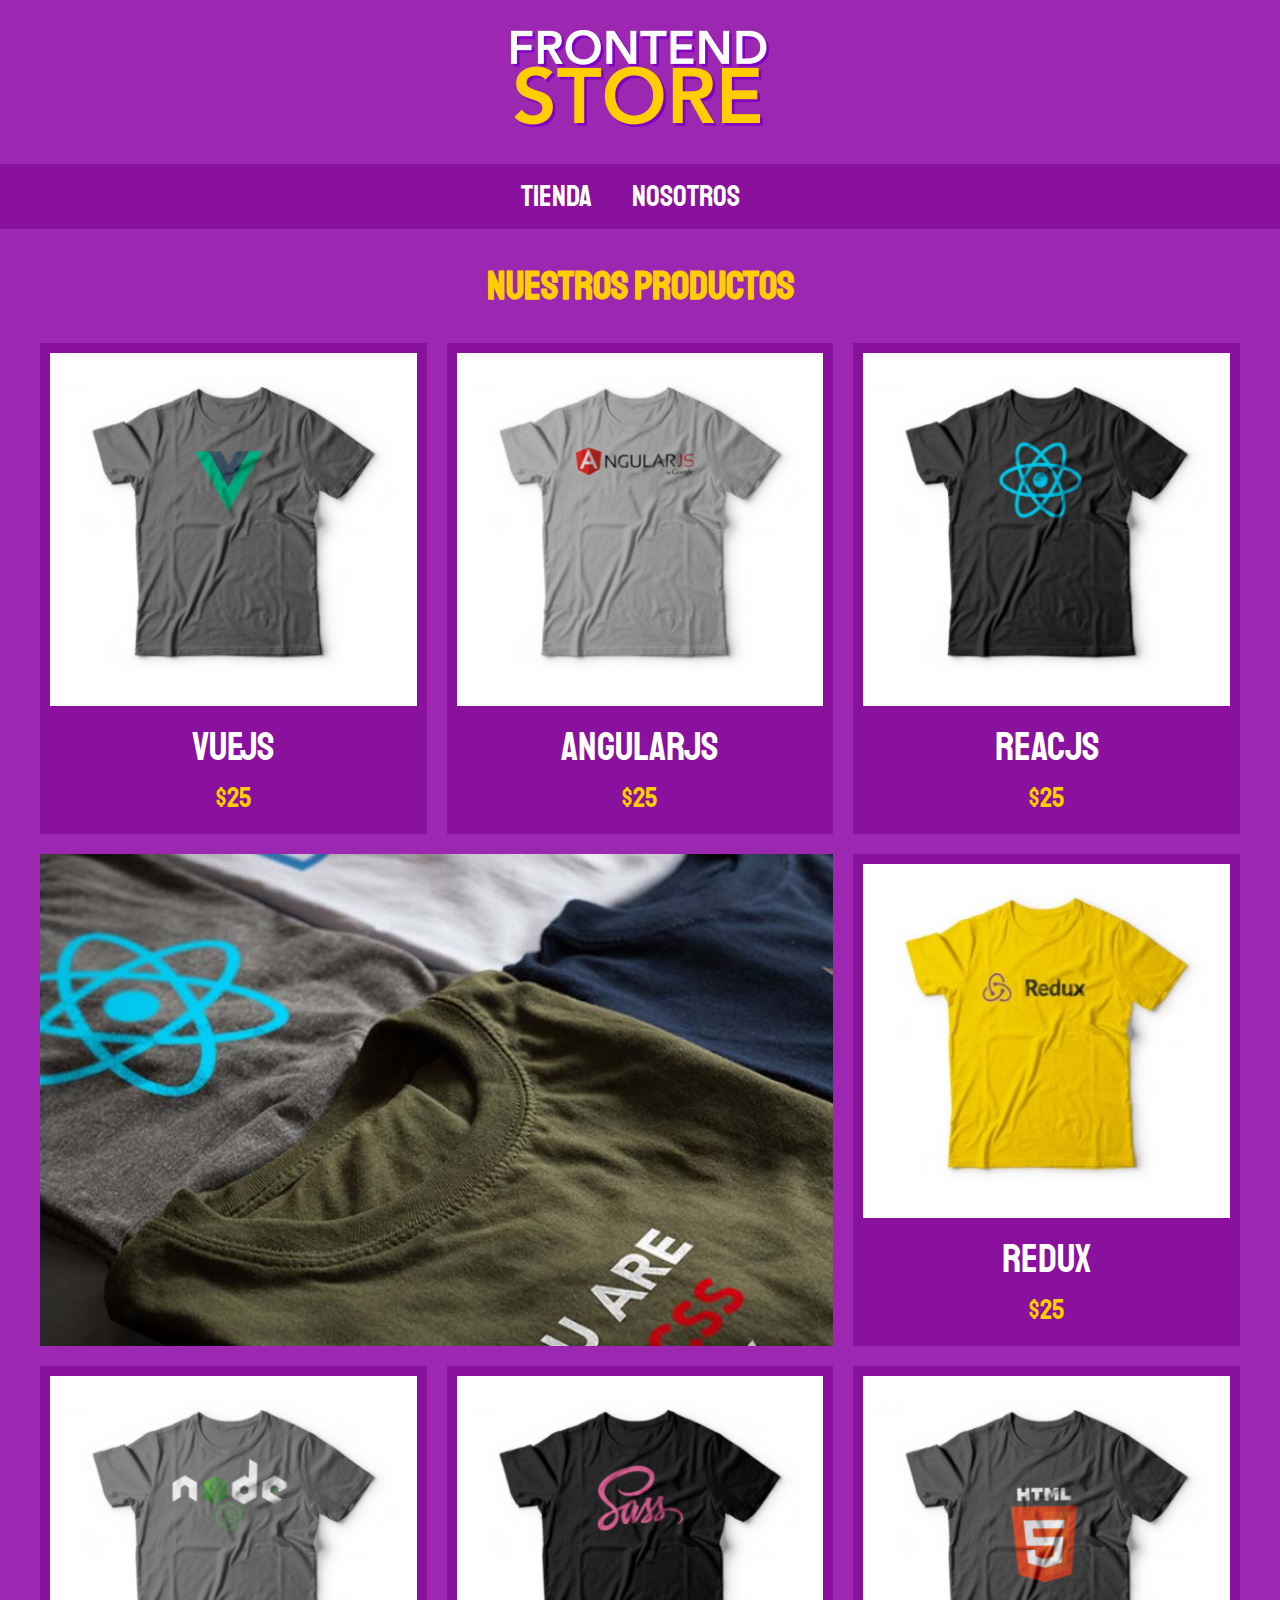
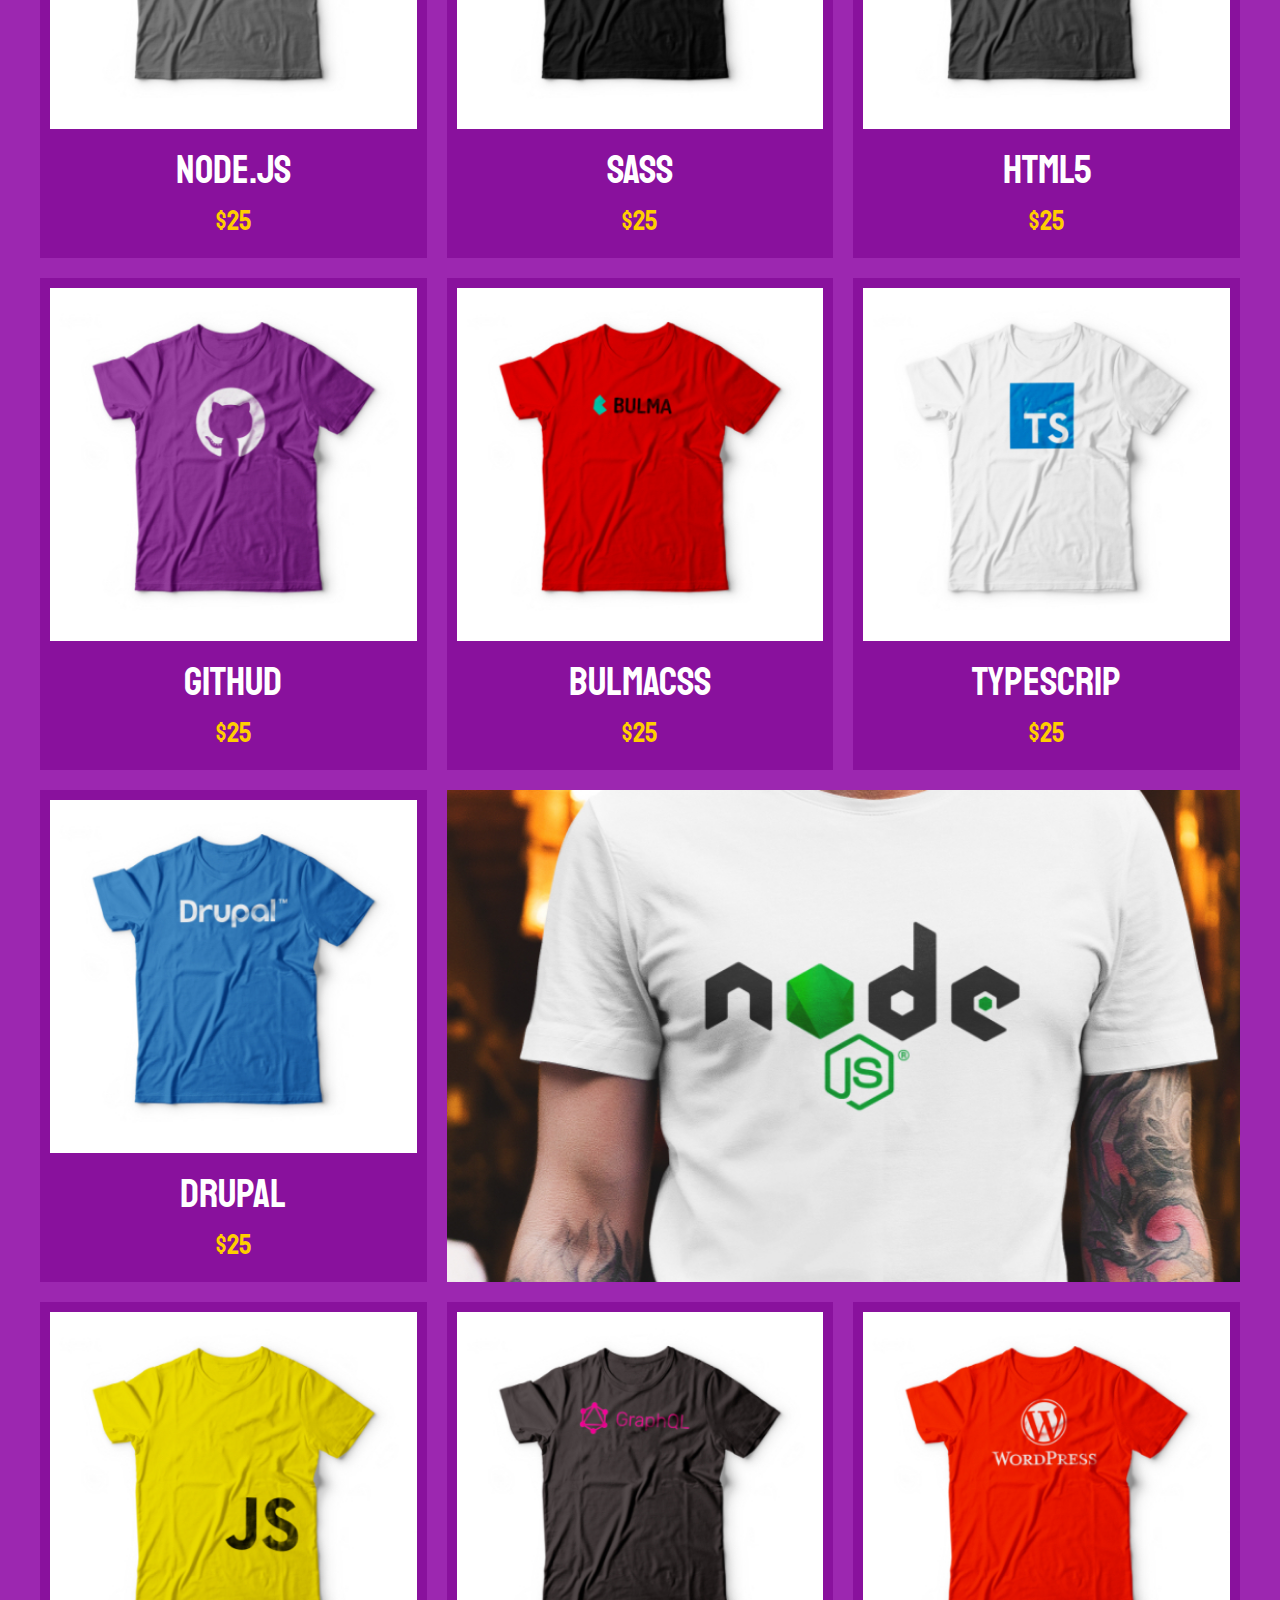
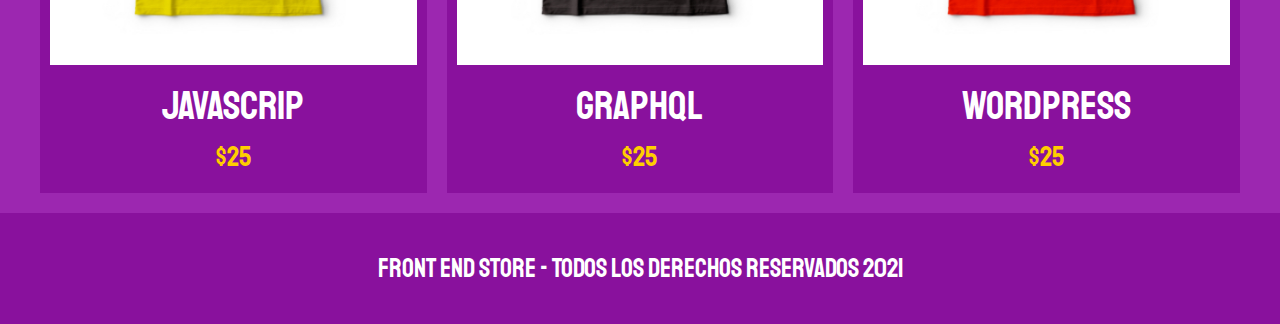
<file: index.html>
<!DOCTYPE html>
<html lang="en">

<head>
    <meta charset="UTF-8">
    <meta http-equiv="X-UA-Compatible" content="IE=edge">
    <meta name="viewport" content="width=device-width, initial-scale=1.0">
    <title>FrontEnd Store</title>
    <link rel="stylesheet" href="css/normalize.css">
    <link rel="preconnect" href="https://fonts.gstatic.com">
    <link href="https://fonts.googleapis.com/css2?family=Staatliches&display=swap" rel="stylesheet">
    <link rel="stylesheet" href="css/style.css">
</head>
<body>
<header class="header">
    <a href="index.html">
        <img class="header__logo" src="img/logo.png" alt="Logotipo">
    </a>
</header>
<nav class="navegacion">
    <a class="navegacion__enlace navegacion__enlace--activo" href="index.html">Tienda</a>
    <a class="navegacion__enlace navegacion__enlace--activo"href="nosotros.html">Nosotros</a>
</nav>
<main class="contenedor">
<h1>Nuestros Productos</h1>
<div class="grid">
    <div class="producto">
        <a href="producto.html">
        <img class="producto__imagen" src="img/1.jpg" alt="imagen camisa">
        <div class="producto__informacion">
            <p class="producto__nombre">VueJS</p>
            <p class="producto__precio">$25</p>
        </a>
        </div>
    </div><!--producto-->
    <div class="producto">
        <a href="producto.html">
        <img class="producto__imagen" src="img/2.jpg" alt="imagen camisa">
        <div class="producto__informacion">
            <p class="producto__nombre">AngularJS</p>
            <p class="producto__precio">$25</p>
        </a>
        </div>
    </div><!--producto-->
    <div class="producto">
        <a href="producto.html">
        <img class="producto__imagen" src="img/3.jpg" alt="imagen camisa">
        <div class="producto__informacion">
            <p class="producto__nombre">ReacJS</p>
            <p class="producto__precio">$25</p>
        </a>
        </div>
    </div><!--producto-->
    <div class="producto">
        <a href="producto.html">
        <img class="producto__imagen" src="img/4.jpg" alt="imagen camisa">
        <div class="producto__informacion">
            <p class="producto__nombre">Redux</p>
            <p class="producto__precio">$25</p>
        </a>
        </div>
    </div><!--producto-->
    <div class="producto">
        <a href="producto.html">
        <img class="producto__imagen" src="img/5.jpg" alt="imagen camisa">
        <div class="producto__informacion">
            <p class="producto__nombre">Node.js</p>
            <p class="producto__precio">$25</p>
        </a>
        </div>
    </div><!--producto-->
    <div class="producto">
        <a href="producto.html">
        <img class="producto__imagen" src="img/6.jpg" alt="imagen camisa">
        <div class="producto__informacion">
            <p class="producto__nombre">SASS</p>
            <p class="producto__precio">$25</p>
        </a>
        </div>
    </div><!--producto-->
    <div class="producto">
        <a href="producto.html">
        <img class="producto__imagen" src="img/7.jpg" alt="imagen camisa">
        <div class="producto__informacion">
            <p class="producto__nombre">HTML5</p>
            <p class="producto__precio">$25</p>
        </a>
        </div>
    </div><!--producto-->
    <div class="producto">
        <a href="producto.html">
        <img class="producto__imagen" src="img/8.jpg" alt="imagen camisa">
        <div class="producto__informacion">
            <p class="producto__nombre">Githud</p>
            <p class="producto__precio">$25</p>
        </a>
        </div>
    </div><!--producto-->
    <div class="producto">
        <a href="producto.html">
        <img class="producto__imagen" src="img/9.jpg" alt="imagen camisa">
        <div class="producto__informacion">
            <p class="producto__nombre">BulmaCSS</p>
            <p class="producto__precio">$25</p>
        </a>
        </div>
    </div><!--producto-->
    <div class="producto">
        <a href="producto.html">
        <img class="producto__imagen" src="img/10.jpg" alt="imagen camisa">
        <div class="producto__informacion">
            <p class="producto__nombre">TypeScrip</p>
            <p class="producto__precio">$25</p>
        </a>
        </div>
    </div><!--producto-->
    <div class="producto">
        <a href="producto.html">
        <img class="producto__imagen" src="img/11.jpg" alt="imagen camisa">
        <div class="producto__informacion">
            <p class="producto__nombre">Drupal</p>
            <p class="producto__precio">$25</p>
        </a>
        </div>
    </div><!--producto-->
    <div class="producto">
        <a href="producto.html">
        <img class="producto__imagen" src="img/12.jpg" alt="imagen camisa">
        <div class="producto__informacion">
            <p class="producto__nombre">JavaScrip</p>
            <p class="producto__precio">$25</p>
            </a>
        </div>
    </div><!--producto-->
    <div class="producto">
        <a href="producto.html">
        <img class="producto__imagen" src="img/13.jpg" alt="imagen camisa">
        <div class="producto__informacion">
            <p class="producto__nombre">GraphQL</p>
            <p class="producto__precio">$25</p>
            </a>
        </div>
    </div><!--producto-->
    <div class="producto">
        <a href="producto.html">
        <img class="producto__imagen" src="img/14.jpg" alt="imagen camisa">
        <div class="producto__informacion">
            <p class="producto__nombre">Wordpress</p>
            <p class="producto__precio">$25</p>
            </a>
        </div>
    </div><!--producto-->
<div class="grafico grafico--camisas"></div>
<div class="grafico grafico--node"></div>

</main>
<footer class="footer">
    <p class="footer__text">Front End Store - TOdos los derechos Reservados 2021</p>
</footer>
</body>

</html>
</file>
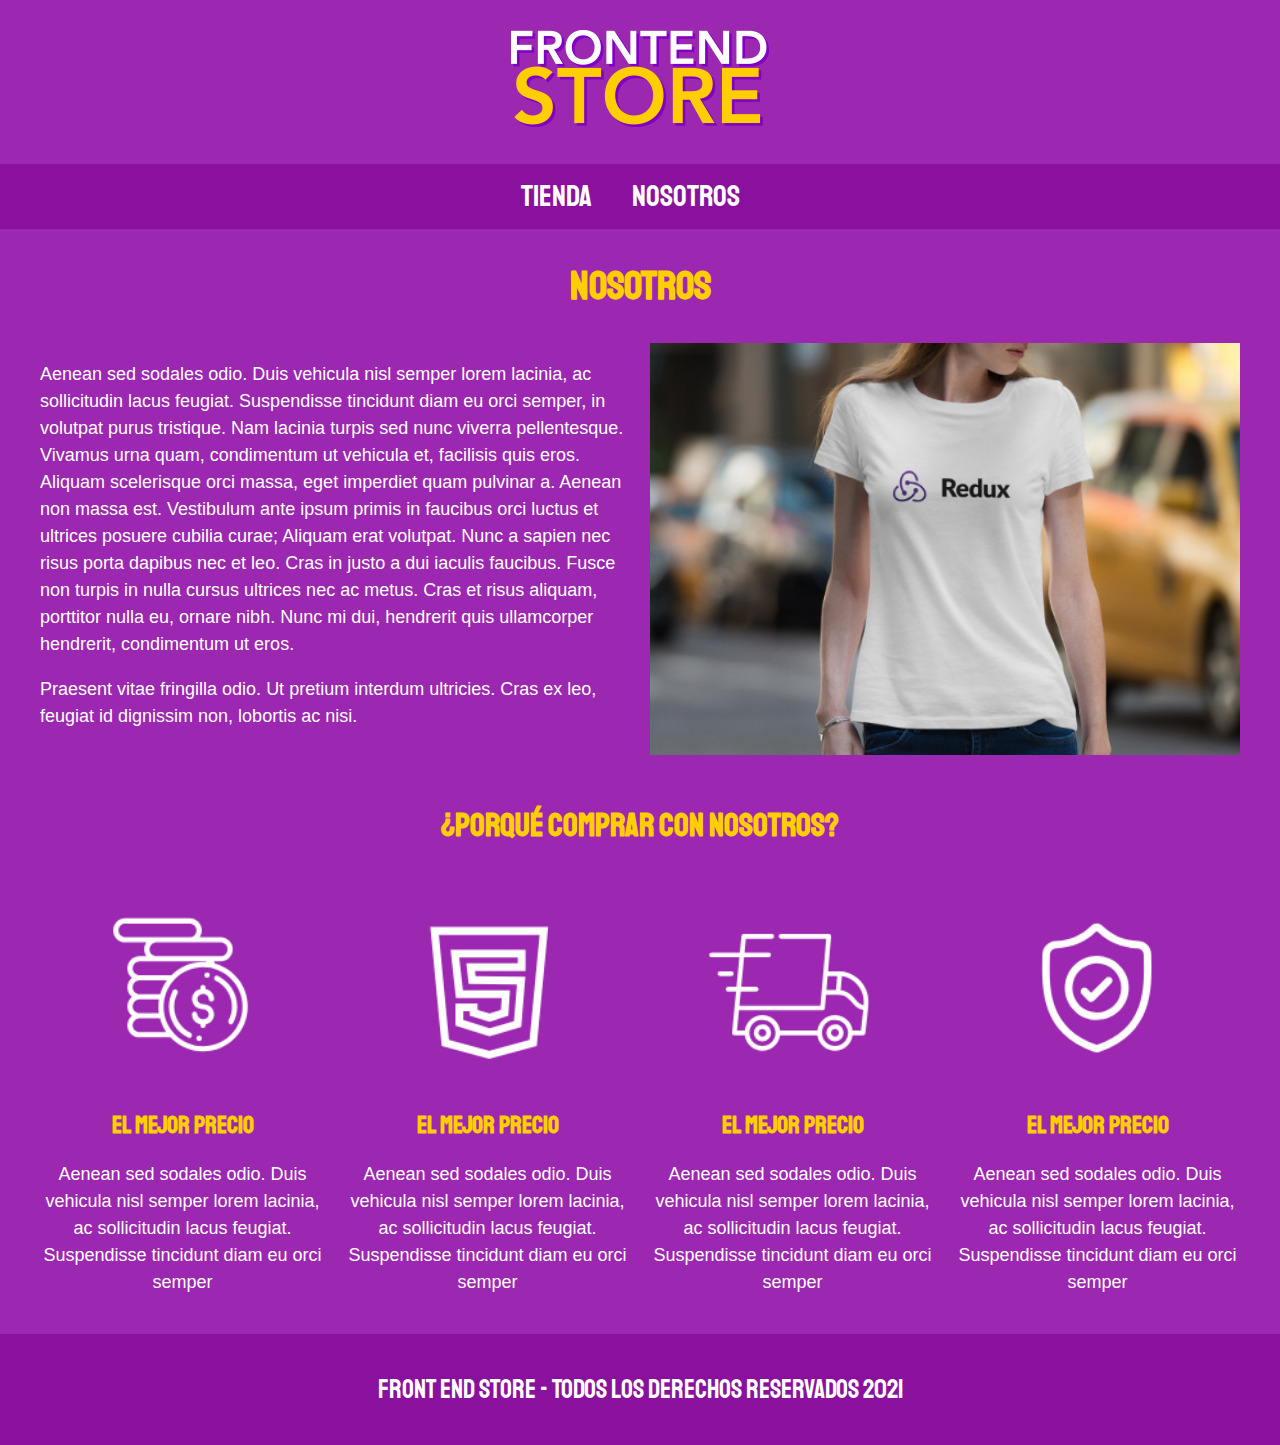
<file: nosotros.html>
<!DOCTYPE html>
<html lang="en">

<head>
    <meta charset="UTF-8">
    <meta http-equiv="X-UA-Compatible" content="IE=edge">
    <meta name="viewport" content="width=device-width, initial-scale=1.0">
    <title>FrontEnd Store</title>
    <link rel="stylesheet" href="css/normalize.css">
    <link rel="preconnect" href="https://fonts.gstatic.com">
    <link href="https://fonts.googleapis.com/css2?family=Staatliches&display=swap" rel="stylesheet">
    <link rel="stylesheet" href="css/style.css">
</head>

<body>
    <header class="header">
        <a href="index.html">
            <img class="header__logo" src="img/logo.png" alt="Logotipo">
        </a>
    </header>
    <nav class="navegacion">
        <a class="navegacion__enlace navegacion__enlace--activo" href="index.html">Tienda</a>
        <a class="navegacion__enlace navegacion__enlace--activo" href="nosotros.html">Nosotros</a>
    </nav>
    <main class="contenedor">
        <h1>Nosotros</h1>
        <div class="nosotros">
            <div class="nosotros__contenido">
                <p> Aenean sed sodales odio. Duis vehicula nisl semper lorem lacinia, ac sollicitudin lacus feugiat.
                    Suspendisse tincidunt diam eu orci semper, in volutpat purus tristique. Nam lacinia turpis sed nunc
                    viverra pellentesque. Vivamus urna quam, condimentum ut vehicula et, facilisis quis eros. Aliquam
                    scelerisque orci massa, eget imperdiet quam pulvinar a. Aenean non massa est.

                    Vestibulum ante ipsum primis in faucibus orci luctus et ultrices posuere cubilia curae; Aliquam erat
                    volutpat. Nunc a sapien nec risus porta dapibus nec et leo. Cras in justo a dui iaculis faucibus.
                    Fusce non turpis in nulla cursus ultrices nec ac metus. Cras et risus aliquam, porttitor nulla eu,
                    ornare nibh. Nunc mi dui, hendrerit quis ullamcorper hendrerit, condimentum ut eros.</p>

                <p> Praesent vitae fringilla odio. Ut pretium interdum ultricies. Cras ex leo, feugiat id dignissim non,
                    lobortis ac nisi. </p>
            </div>
            <img class="nosotros__img" src="img/nosotros.jpg" alt="imagen nosotros">

        </div>
    </main>
    <section class="contenedor comprar">
        <h2 class="comprar__titulo">¿Porqué Comprar con nosotros?</h2>
        <div class="bloques">
            <div class="bloque">
                <img class="bloque__imagen" src="img/icono_1.png" alt="">
                <h3 class="bloque__titulo">EL mejor Precio</h3>
                <p>Aenean sed sodales odio. Duis vehicula nisl semper lorem lacinia, ac sollicitudin lacus feugiat.
                    Suspendisse tincidunt diam eu orci semper</p>
            </div> <!--bloque-->
            <div class="bloque">
                <img class="bloque__imagen" src="img/icono_2.png" alt="">
                <h3 class="bloque__titulo">EL mejor Precio</h3>
                <p>Aenean sed sodales odio. Duis vehicula nisl semper lorem lacinia, ac sollicitudin lacus feugiat.
                    Suspendisse tincidunt diam eu orci semper</p>
            </div> <!--bloque-->
            <div class="bloque">
                <img class="bloque__imagen" src="img/icono_3.png" alt="">
                <h3 class="bloque__titulo">EL mejor Precio</h3>
                <p>Aenean sed sodales odio. Duis vehicula nisl semper lorem lacinia, ac sollicitudin lacus feugiat.
                    Suspendisse tincidunt diam eu orci semper</p>
            </div> <!--bloque-->
            <div class="bloque">
                <img class="bloque__imagen" src="img/icono_4.png" alt="">
                <h3 class="bloque__titulo">EL mejor Precio</h3>
                <p>Aenean sed sodales odio. Duis vehicula nisl semper lorem lacinia, ac sollicitudin lacus feugiat.
                    Suspendisse tincidunt diam eu orci semper</p>
            </div> <!--bloque-->
        </div><!--bloques-->

    </section class="contenedor">
    <footer class="footer">
        <p class="footer__text">Front End Store - TOdos los derechos Reservados 2021</p>
    </footer>
</body>

</html>
</file>
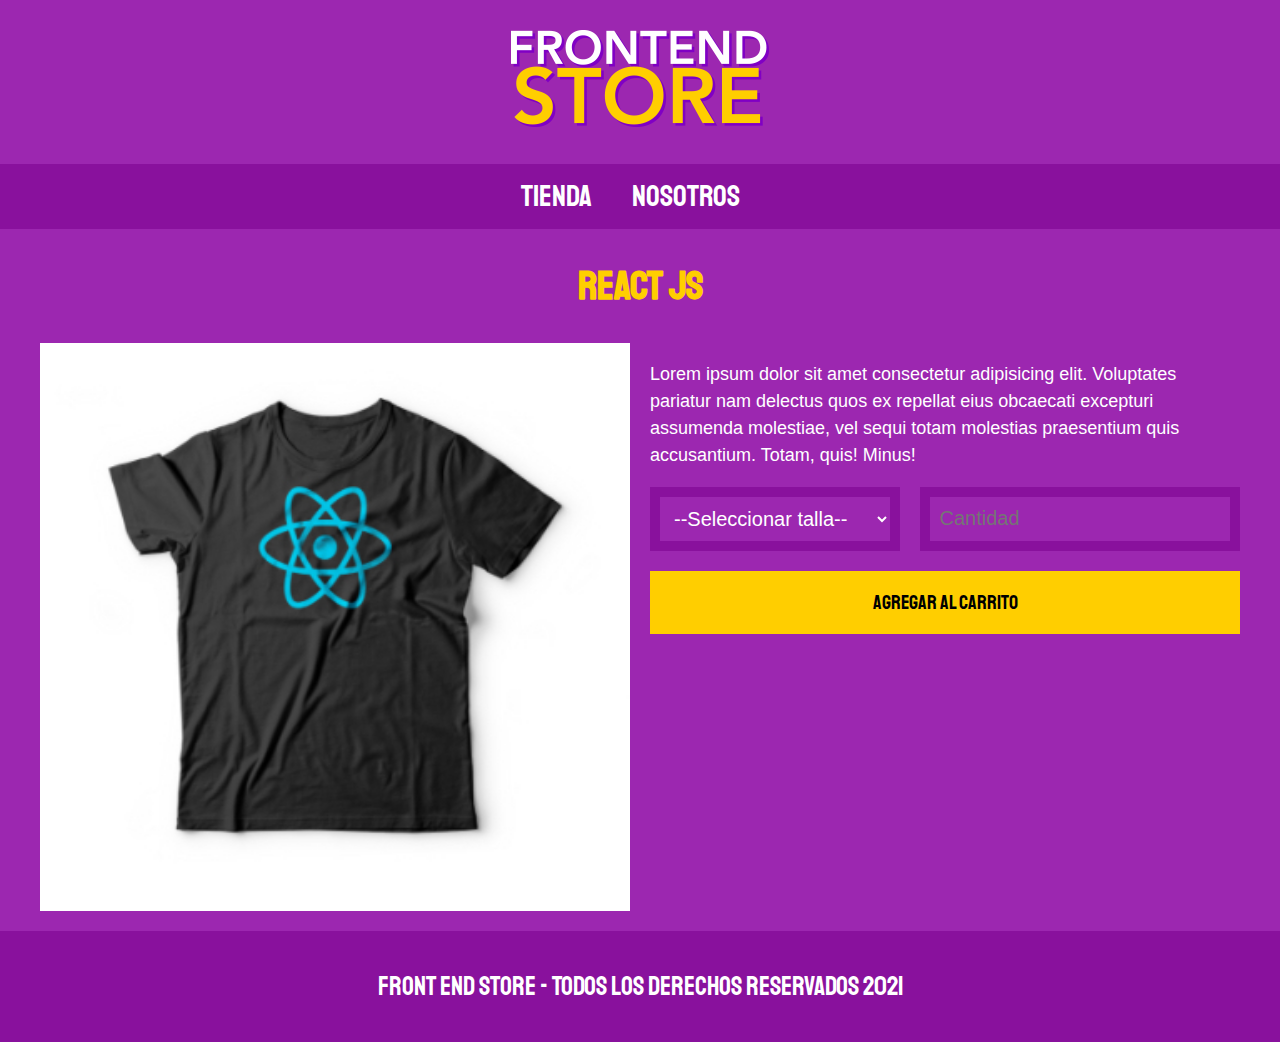
<file: producto.html>
<!DOCTYPE html>
<html lang="en">

<head>
    <meta charset="UTF-8">
    <meta http-equiv="X-UA-Compatible" content="IE=edge">
    <meta name="viewport" content="width=device-width, initial-scale=1.0">
    <title>FrontEnd Store</title>
    <link rel="stylesheet" href="css/normalize.css">
    <link rel="preconnect" href="https://fonts.gstatic.com">
    <link href="https://fonts.googleapis.com/css2?family=Staatliches&display=swap" rel="stylesheet">
    <link rel="stylesheet" href="css/style.css">
</head>

<body>
    <header class="header">
        <a href="index.html">
            <img class="header__logo" src="img/logo.png" alt="Logotipo">
        </a>
    </header>
    <nav class="navegacion">
        <a class="navegacion__enlace navegacion__enlace--activo" href="index.html">Tienda</a>
        <a class="navegacion__enlace navegacion__enlace--activo" href="nosotros.html">Nosotros</a>
    </nav>

    <main class="contenedor">
        <h1>React JS</h1>

        <div class="camisa">
            <img class="camisa__imagen" src="img/3.jpg" alt="imagen del producto">
        
        <div class="camisa__contenido">
            <p>Lorem ipsum dolor sit amet consectetur adipisicing elit. Voluptates pariatur nam delectus quos ex
                repellat eius obcaecati excepturi assumenda molestiae, vel sequi totam molestias praesentium quis
                accusantium. Totam, quis! Minus!</p>
                <form class="formulario">
                    <select class="formulario__campo">
                        <option disabled selected>--Seleccionar talla--</option>
                        <option >Chica</option>
                        <option >Mediana</option>
                        <option >Grande</option>
                    </select>
                    <input class="formulario__campo" type="number" placeholder="Cantidad" min="1">
                    <input class="formulario__submit" type="submit" value="Agregar al Carrito">
                </form>
        </div>
    </div>
    </main>

    </div>
    <footer class="footer">
        <p class="footer__text">Front End Store - TOdos los derechos Reservados 2021</p>
    </footer>
</body>

</html>
</file>
<file: css/style.css>
:root {
  --primario: #9c27b0;
  --primarioOscuro: #89119d;
  --secundario: #ffce00;
  --secundarioOscuro: rgb(233, 187, 2);
  --blanco: #fff;
  --negro: #000;
  --fuentePrincipal: "Staatliches", cursive;
}
html {
  box-sizing: border-box;
  font-size: 62.5%;
}
*,
*:before,
*:after {
  box-sizing: inherit;
}
/*Globales*/
body {
  background-color: var(--primario);
  font-size: 1.6rem;
  line-height: 1.5;
}
p {
  font-size: 1.8rem;
  font-family: Arial, Helvetica, sans-serif;
  color: var(--blanco);
}
a {
  text-decoration: none;
}
img {
  width: 100%;
}
.contenedor {
  max-width: 120rem;
  margin: 0 auto;
}
h1,
h2,
h3 {
  text-align: center;
  font-family: var(--fuentePrincipal);
  color: var(--secundario);
}
h1 {
  font-size: 4rem;
}
h2 {
  font-size: 3.2rem;
}
h3 {
  font-size: 2.4rem;
}
/*Header*/
.header {
  display: flex;
  justify-content: center;
}
.header__logo {
  margin: 3rem 0;
}
/*Footer*/
.footer {
  background-color: var(--primarioOscuro);
  padding: 1rem 0;
  margin-top: 2rem;
}
.footer__text {
  text-align: center;
  font-family: var(--fuentePrincipal);
  font-size: 2.6rem;
}
/** Navegacion **/
.navegacion {
  background-color: var(--primarioOscuro);
  padding: 1rem 0;
  display: flex;
  justify-content: center;
  gap: 2rem;
}
.navegacion__enlace {
  font-family: var(--fuentePrincipal);
  color: var(--blanco);
  font-size: 3rem;
  margin-right: 2rem;
}
.navegacion__enlace:hover {
  color: var(--secundario);
}
/*Grid*/
.grid {
  display: grid;
  grid-template-columns: repeat(2, 1fr);
  gap: 2rem;
}
@media (min-width: 768px) {
  .grid {
    grid-template-columns: repeat(3, 1fr);
  }
}
/*Producto*/
.producto {
  background-color: var(--primarioOscuro);
  padding: 1rem;
}
.producto__imagen {
  width: 100%;
}
.producto__nombre {
  font-size: 4rem;
}
.producto__precio {
  font-size: 2.8rem;
  color: var(--secundario);
}
.producto__nombre,
.producto__precio {
  font-family: var(--fuentePrincipal);
  margin: 1rem 0;
  text-align: center;
  line-height: 1.2;
}
/**/
.grafico {
  min-height: 30rem;
  background-repeat: no-repeat; /*no se repite la imagen*/
  background-size: cover; /*rellena el espacio disponible*/
  grid-column: 1/3;
}
.grafico--camisas {
  grid-row: 2/3; /*NUMEROS DESDE ARRIBA HACIA ABAJO*/
  background-image: url(../img/grafico1.jpg);
}
.grafico--node {
  background-image: url(../img/grafico2.jpg);
  grid-row: 8/9;
}
@media (min-width: 768px) {
  .grafico--node {
    grid-row: 5/6;
    grid-column: 2/4;
  }
}
/*Nosotros*/
.nosotros {
  display: grid;
  grid-template-rows: repeat(2, auto);
}
@media (min-width: 762px) {
  .nosotros {
    grid-template-columns: repeat(2, 1fr);
    gap: 2rem;
  }
}
.nosotros__img {
  grid-row: 1/2;
}
@media (min-width: 768px) {
  .nosotros__img {
    grid-column: 2/3;
  }
}
/*bloques*/
.bloques {
  display: grid;
  grid-template-columns: repeat(2, 1fr);
  gap: 2rem;
}
@media (min-width: 768px) {
  .bloques {
    grid-template-columns: repeat(4, 1fr);
  }
}
.bloque {
  text-align: center;
}
.bloque__titulo {
  margin: 0;
}
/*pagina camisas*/
@media (min-width: 768px) {
  .camisa {
    display: grid;
    grid-template-columns: repeat(2, 1fr);
    column-gap: 2rem;
  }
}
.formulario{
display: grid;
grid-template-columns: 2, 1fr;
gap: 2rem;
}
.formulario__campo{
border: 1rem solid var(--primarioOscuro);
background-color: transparent;
color: var(--blanco);
font-size: 2rem;
font-family: Arial, Helvetica, sans-serif;
padding: 1rem;
}
.formulario__submit{
  background-color: var(--secundario);
  border: none;
  font-size: 2rem;
  font-family: var(--fuentePrincipal);
  padding: 2rem;
transition: background-color .3s ease;
grid-column: 1/3;
}
.formulario__submit:hover{
  cursor: pointer;
  background-color:var(--secundarioOscuro);
}
</file>
